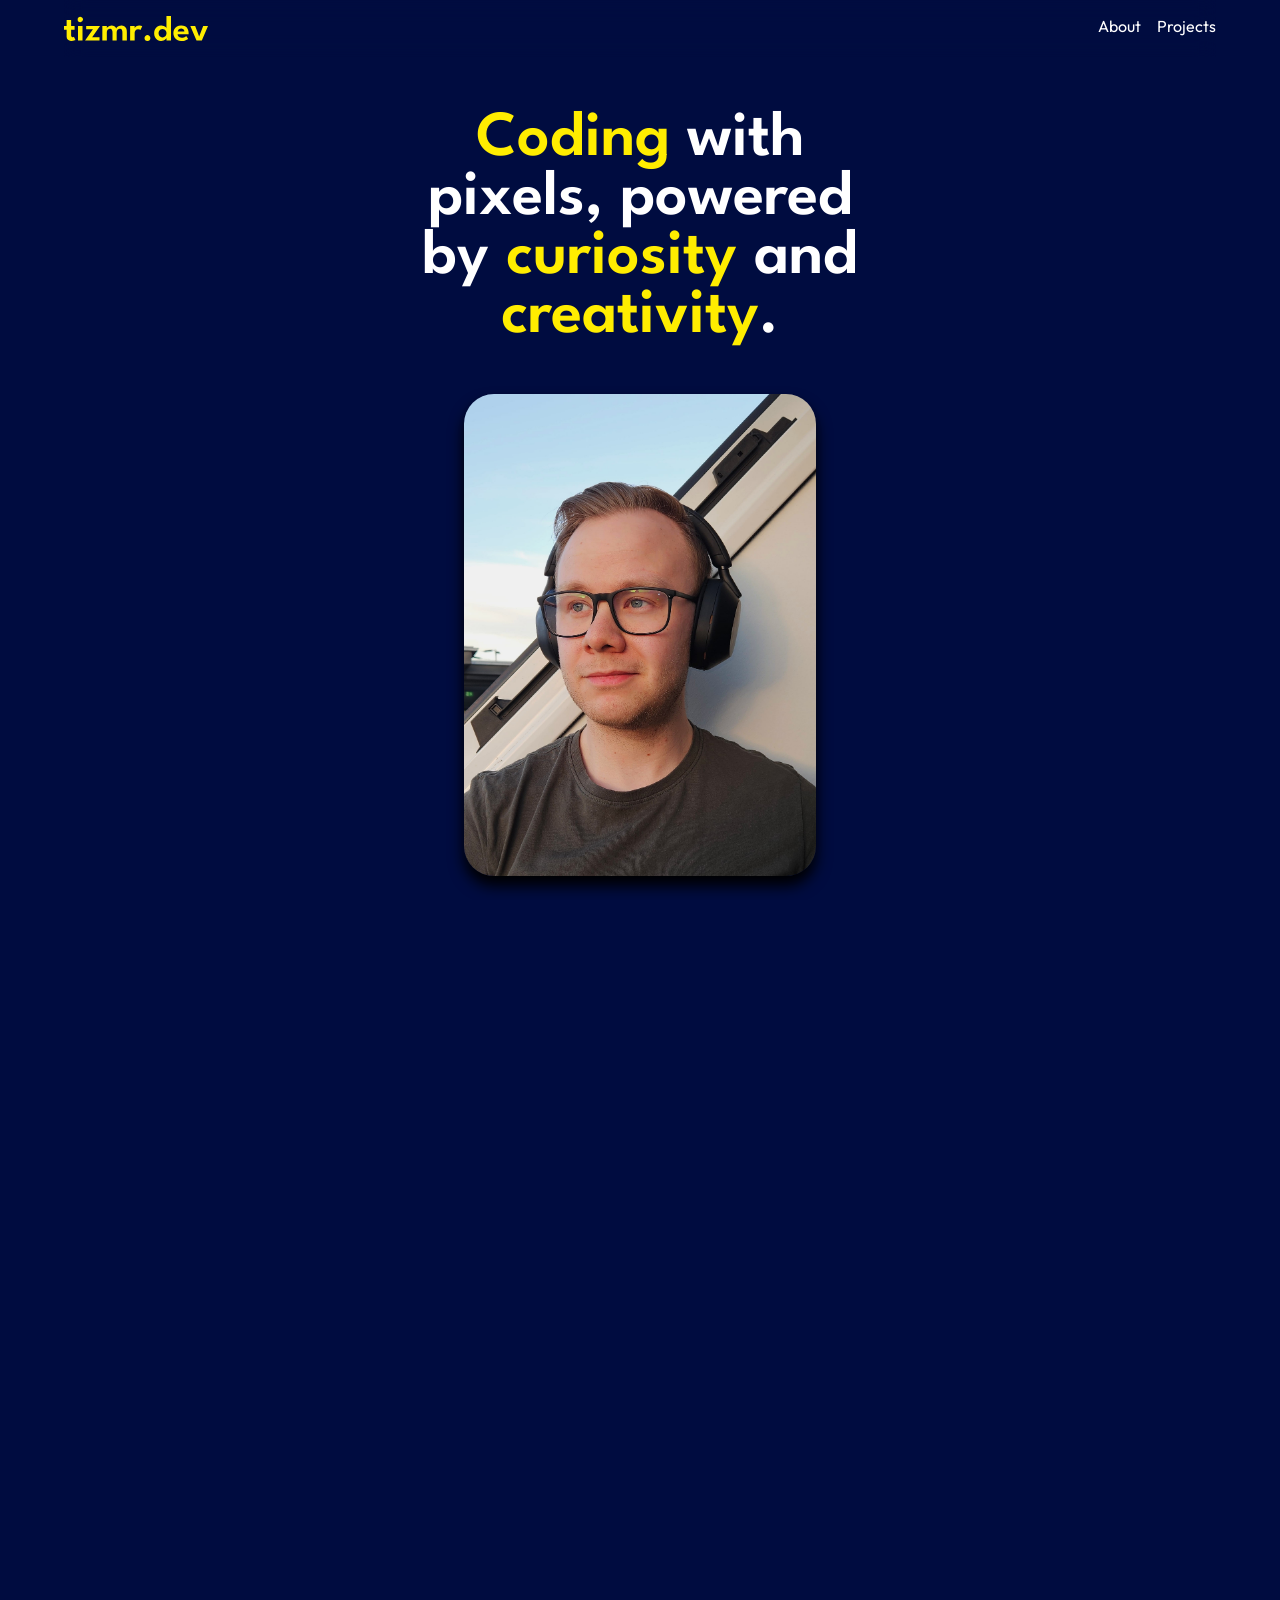
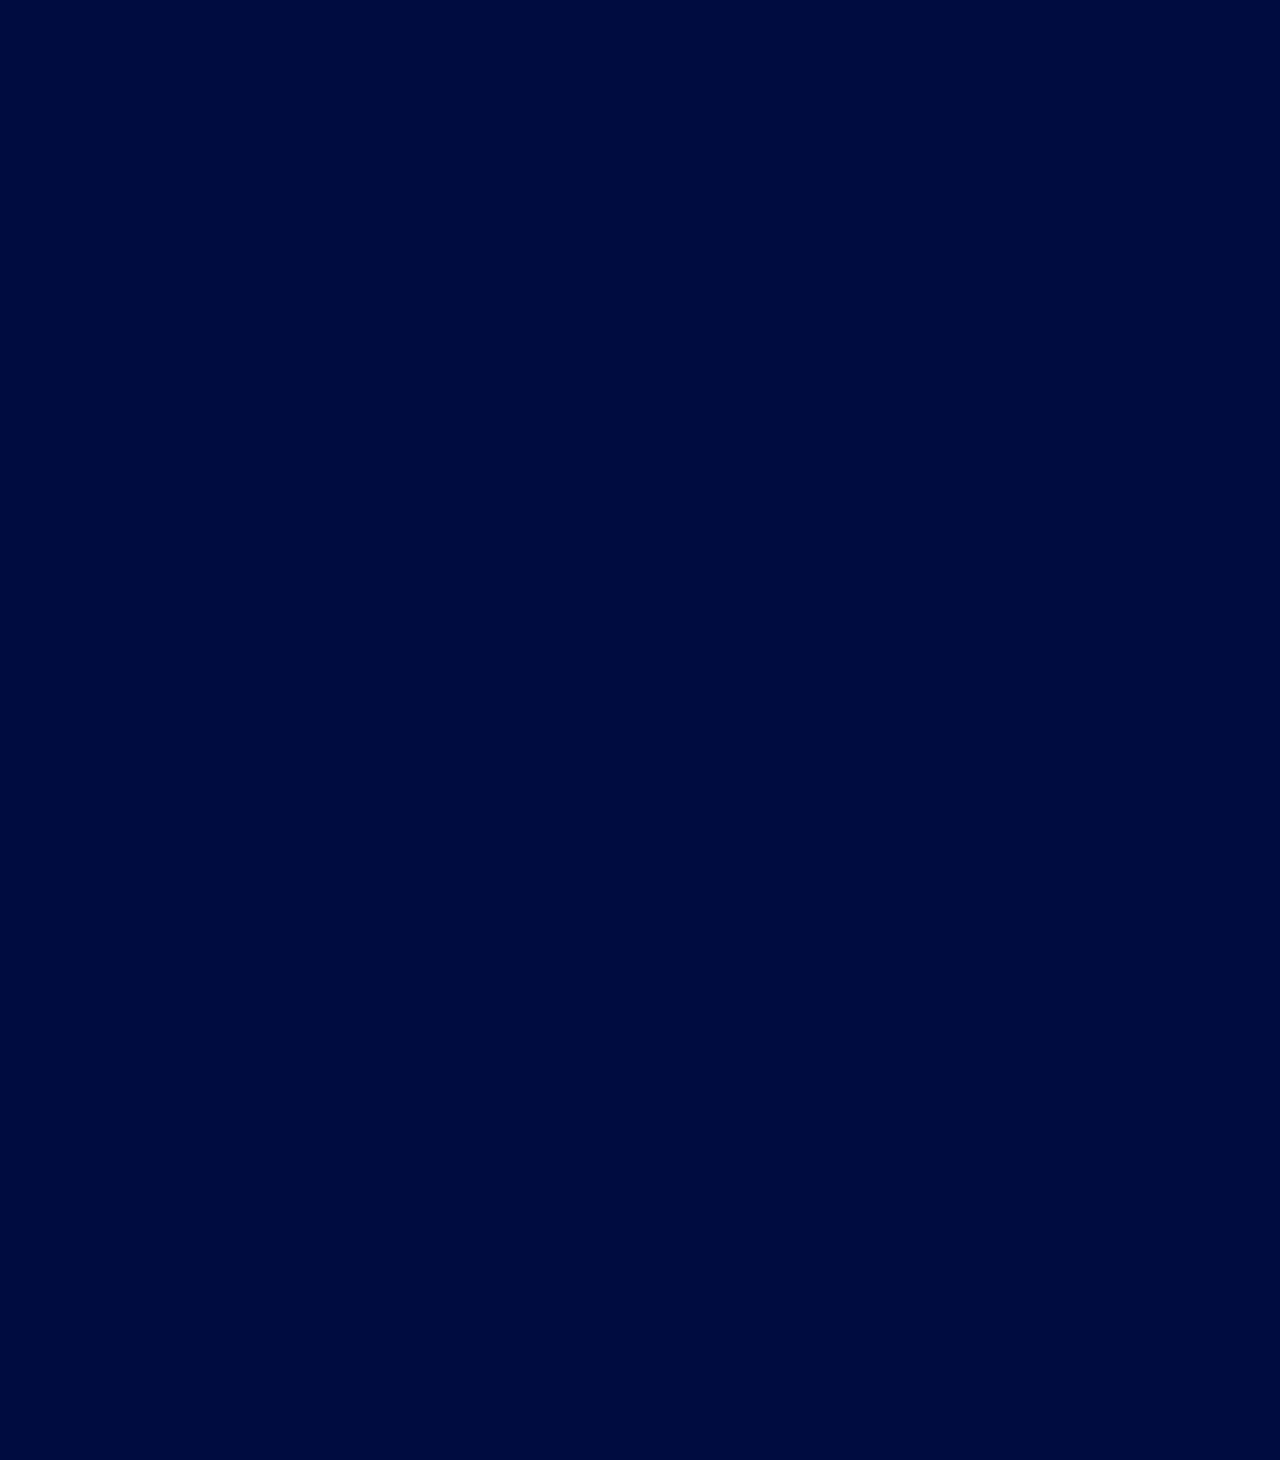
<file: index.html>
<!doctype html>
<html lang="en">
  <head>
    <meta charset="UTF-8" />
    <meta name="viewport" content="width=device-width, initial-scale=1.0" />
    <link rel="stylesheet" href="styles/css/styles.css" />

    <link rel="icon" type="image/png" href="/assets/img/favicon-96x96.png" sizes="96x96" />
    <link rel="icon" type="image/svg+xml" href="/assets/img/favicon.svg" />
    <link rel="shortcut icon" href="/assets/img/favicon.ico" />
    <link rel="apple-touch-icon" sizes="180x180" href="/assets/img/apple-touch-icon.png" />

    <meta name="apple-mobile-web-app-title" content="tizmr" />

    <title>Tizian Morshäuser - Software Developer</title>
    <meta name="description" content="Tizian Morshäuser - Software Developer" />
  </head>

  <body>
    <nav class="nav-link">
      <img src="./assets/img/logo.svg" height="25rem" alt="tizmr.dev logo" />
      <div class="link-container">
        <a href="#about">About</a>
        <a href="#projects">Projects</a>
      </div>
    </nav>

    <main>
      <div class="main-content">
        <section class="hero">
          <div>
            <h1>
              <span>Coding</span> with <br />
              pixels, powered <br />
              by <span>curiosity</span> and <br />
              <span>creativity</span>.
            </h1>
          </div>
          <aside>
            <img src="assets/img/me.jpeg" alt="Tizian Morshäuser" />
          </aside>
        </section>

        <section class="about" id="about">
          <div class="facts">
            <div>
              <p><span>4+</span> years of experience</p>
            </div>
            <div>
              <p><span>B.Sc.</span> in digital media</p>
            </div>
            <div>
              <p><span>Based</span> in Germany</p>
            </div>
          </div>

          <div class="about-text">
            <div>
              <h1>Hey there! 👋</h1>
              <p>
                I'm Tizian — a software developer from Germany who loves
                building things for the web. While frontend is my main
                playground, I’m no stranger to the backend and always curious to
                learn new tools, languages, and frameworks that make code more
                fun and powerful.
                <br /><br />

                This little corner of the internet is where I showcase some of
                my latest projects — things I’ve built, tinkered with, or just
                found interesting enough to share. <br /><br />

                Want to say hi? Shoot me a message on LinkedIn. I’m always up
                for a good chat.
              </p>
            </div>
          </div>
        </section>

        <section class="projects" id="projects">
          <h1>Recent projects</h1>

          <div class="project">
            <div class="card">
              <div class="img-container">
                <img src="assets/img/expense-tracker.png" alt="Expense tracker screenshot" />
              </div>
              <div class="card-content">
                <div>
                  <h2>Expense Tracker | Simple budgeting app</h2>
                  <a
                    href="https://github.com/TizianMr/expense-tracker"
                    target="_blank"
                    >View code on GitHub</a
                  ><i class="fa-solid fa-arrow-up-right-from-square"></i>
                  <p>
                    Expense Tracker is a simple budgeting app build with Remix
                    to manage and monitor your expenses and budgets. The main
                    goal of the project was to learn more about Remix and Prisma
                    and to consolidate and expand my existing knowledge.
                  </p>
                </div>

                <div class="techstack">
                  <h3>Techstack</h3>
                  <ul>
                    <li>React (Remix)</li>
                    <li>TypeScript</li>
                    <li>PostgreSQL</li>
                    <li>tremor</li>
                    <li>Amazon S3</li>
                    <li>Prisma</li>
                  </ul>
                </div>
              </div>
            </div>
          </div>
        </section>
      </div>
    </main>

    <footer>
      <div>
        <a
          href="https://www.linkedin.com/in/tizian-morsh%C3%A4user/"
          target="_blank"
          aria-label="LinkedIn Profile"
          >LinkedIn</a
        >
        <a
          href="https://github.com/TizianMr"
          target="_blank"
          aria-label="GitHub Profile"
          >GitHub</a
        >
      </div>
      <div>
        <a href="imprint/index.html" target="_blank">Imprint</a>
      </div>
    </footer>
  </body>
</html>
</file>
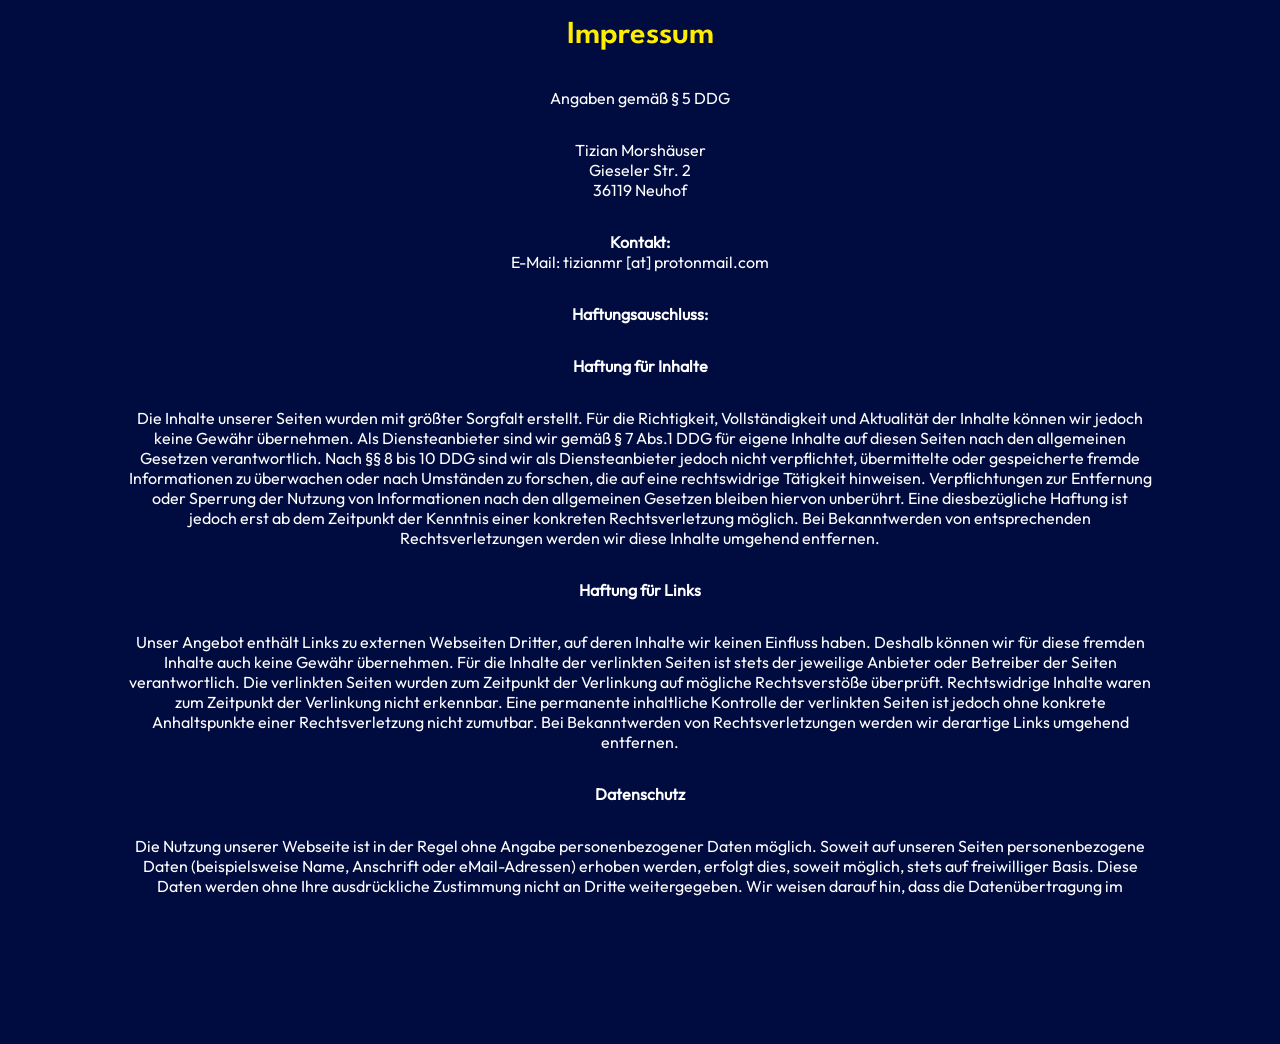
<file: imprint/index.html>
<!DOCTYPE html>
<html lang="en">

<head>
  <meta charset="UTF-8" />
  <link rel="stylesheet" href="../styles/css/imprint.css" name="viewport" content="width=device-width, initial-scale=1.0" />
  <link rel="icon" type="image/png" href="../assets/img/favicon-96x96.png" sizes="96x96" />
  <link rel="icon" type="image/svg+xml" href="../assets/img/favicon.svg" />
  <link rel="shortcut icon" href="../assets/img/favicon.ico" />
  <link rel="apple-touch-icon" sizes="180x180" href="../assets/img/apple-touch-icon.png" />
  <meta name="apple-mobile-web-app-title" content="tizmr" />
  <title>Tizian Morshäuser - Impressum</title>
</head>

<body>
  <h1>Impressum</h1>
  <p>Angaben gemäß § 5 DDG</p>
  <p>
    Tizian Morshäuser <br />
    Gieseler Str. 2 <br />
    36119 Neuhof
  </p>

  <p>
    <strong>Kontakt:</strong> <br />
    E-Mail: tizianmr [at] protonmail.com
  </p>

  <p><strong>Haftungsauschluss:</strong></p>

  <p><strong>Haftung für Inhalte</strong></p>

  <p>
    Die Inhalte unserer Seiten wurden mit größter Sorgfalt erstellt. Für die
    Richtigkeit, Vollständigkeit und Aktualität der Inhalte können wir jedoch
    keine Gewähr übernehmen. Als Diensteanbieter sind wir gemäß § 7 Abs.1 DDG
    für eigene Inhalte auf diesen Seiten nach den allgemeinen Gesetzen
    verantwortlich. Nach §§ 8 bis 10 DDG sind wir als Diensteanbieter jedoch
    nicht verpflichtet, übermittelte oder gespeicherte fremde Informationen zu
    überwachen oder nach Umständen zu forschen, die auf eine rechtswidrige
    Tätigkeit hinweisen. Verpflichtungen zur Entfernung oder Sperrung der
    Nutzung von Informationen nach den allgemeinen Gesetzen bleiben hiervon
    unberührt. Eine diesbezügliche Haftung ist jedoch erst ab dem Zeitpunkt
    der Kenntnis einer konkreten Rechtsverletzung möglich. Bei Bekanntwerden
    von entsprechenden Rechtsverletzungen werden wir diese Inhalte umgehend
    entfernen.
  </p>

  <p><strong>Haftung für Links</strong></p>

  <p>
    Unser Angebot enthält Links zu externen Webseiten Dritter, auf deren
    Inhalte wir keinen Einfluss haben. Deshalb können wir für diese fremden
    Inhalte auch keine Gewähr übernehmen. Für die Inhalte der verlinkten
    Seiten ist stets der jeweilige Anbieter oder Betreiber der Seiten
    verantwortlich. Die verlinkten Seiten wurden zum Zeitpunkt der Verlinkung
    auf mögliche Rechtsverstöße überprüft. Rechtswidrige Inhalte waren zum
    Zeitpunkt der Verlinkung nicht erkennbar. Eine permanente inhaltliche
    Kontrolle der verlinkten Seiten ist jedoch ohne konkrete Anhaltspunkte
    einer Rechtsverletzung nicht zumutbar. Bei Bekanntwerden von
    Rechtsverletzungen werden wir derartige Links umgehend entfernen.
  </p>

  <p><strong>Datenschutz</strong></p>

  <p>
    Die Nutzung unserer Webseite ist in der Regel ohne Angabe
    personenbezogener Daten möglich. Soweit auf unseren Seiten
    personenbezogene Daten (beispielsweise Name, Anschrift oder
    eMail-Adressen) erhoben werden, erfolgt dies, soweit möglich, stets auf
    freiwilliger Basis. Diese Daten werden ohne Ihre ausdrückliche Zustimmung
    nicht an Dritte weitergegeben. Wir weisen darauf hin, dass die
    Datenübertragung im Internet (z.B. bei der Kommunikation per E-Mail)
    Sicherheitslücken aufweisen kann. Ein lückenloser Schutz der Daten vor dem
    Zugriff durch Dritte ist nicht möglich. Der Nutzung von im Rahmen der
    Impressumspflicht veröffentlichten Kontaktdaten durch Dritte zur
    Übersendung von nicht ausdrücklich angeforderter Werbung und
    Informationsmaterialien wird hiermit ausdrücklich widersprochen. Die
    Betreiber der Seiten behalten sich ausdrücklich rechtliche Schritte im
    Falle der unverlangten Zusendung von Werbeinformationen, etwa durch
    Spam-Mails, vor.
  </p>

  <p>
    Impressum von
    <a href="https://impressum-generator.de" rel="dofollow">Impressum-Generator.de</a>. Powered by
    <a href="https://www.kanzlei-hasselbach.de/" rel="nofollow">Franziska Hasselbach, Bonn</a>.
  </p>
</body>

</html>
</file>
<file: styles/css/styles.css>
@font-face {
  font-family: headerFont;
  src: url(../../assets/fonts/League_Spartan/LeagueSpartan-SemiBold.ttf);
}
@font-face {
  font-family: textFont;
  src: url(../../assets/fonts/Outfit/Outfit-Regular.ttf);
}
html {
  background: #000c40;
}

body {
  font-family: textFont, Roboto, "Helvetica Neue", Arial, sans-serif;
  color: white;
}

html,
body {
  margin: 0;
  padding: 0;
  height: 100%;
  overflow-y: auto;
  margin: 0 auto;
  scroll-behavior: smooth;
}

section,
footer {
  padding-top: 10rem;
}

h1,
h2,
h3,
h4,
h5,
h6 {
  font-family: headerFont, Arial, "Helvetica Neue", Helvetica, sans-serif;
  color: #ffed00;
}

nav {
  width: 70%;
  margin: 0 auto;
}
@media (max-width: 1395px) {
  nav {
    width: 90%;
  }
}
nav {
  display: flex;
  justify-content: space-between;
  padding: 1rem 2rem;
  backdrop-filter: blur(10px);
  position: sticky;
  top: 0;
  z-index: 1000;
}
@media (max-width: 1395px) {
  nav {
    padding: 1rem 0rem;
  }
}

.link-container {
  display: flex;
  gap: 1rem;
}

.nav-link a {
  text-decoration: none;
  color: white;
}
.nav-link a:hover {
  color: #ffed00;
  transition: 0.3s;
}

.main-content {
  width: 70%;
  margin: 0 auto;
}
@media (max-width: 1395px) {
  .main-content {
    width: 90%;
  }
}

.hero {
  display: grid;
  grid-template-columns: 1fr 1fr;
  gap: 4rem;
  padding-top: 8rem;
  margin: 0 auto;
}
.hero h1 {
  color: white;
  font-size: 4rem;
}
.hero div,
.hero aside {
  display: flex;
  justify-content: center;
}
.hero span {
  color: #ffed00;
}
@media (max-width: 600px) {
  .hero h1 {
    font-size: 3rem;
  }
}
@media (max-width: 1395px) {
  .hero {
    display: inline;
    text-align: center;
  }
}
@media (min-width: 2790px) {
  .hero {
    width: 50%;
  }
}
.hero img {
  border-radius: 30px;
  width: 100%;
  max-width: 22rem;
  height: auto;
  width: auto\9 ; /* ie8 */
  box-shadow: 0 10px 15px rgb(0, 0, 0), 0 4px 6px rgba(0, 0, 0, 0.1);
  transform: translateY(-5px);
}
@media (max-width: 1395px) {
  .hero img {
    margin: 0 auto;
  }
}

.about {
  display: grid;
  grid-template-columns: 1fr 1fr;
  gap: 4rem;
  margin: 0 auto;
}
.about span {
  font-size: 1.75rem;
  font-weight: 700;
  padding-right: 1rem;
}
@media (max-width: 1395px) {
  .about {
    display: flex;
    flex-direction: column;
    text-align: center;
  }
  .about div:last-child {
    order: -1;
  }
}
@media (min-width: 2790px) {
  .about {
    width: 50%;
  }
}

.facts {
  height: 100%;
  display: flex;
  flex-direction: column;
  align-items: center;
  justify-content: center;
}

.about-text {
  display: flex;
  flex-direction: column;
  align-items: center;
}
.about-text div {
  max-width: 25rem;
}

.projects h1 {
  text-align: center;
}

.card {
  background-color: #000724;
  height: 60rem;
  border-radius: 10px;
}
@media (min-width: 2790px) {
  .card {
    width: 50%;
    margin: 0 auto;
  }
}

.img-container {
  border-radius: 10px 10px 0 0;
  overflow: hidden;
  height: 60%;
}
.img-container img {
  width: 100%;
  height: 100%;
  object-fit: cover;
  object-position: top;
}
@media (max-width: 600px) {
  .img-container {
    height: 40%;
  }
}

.card-content a {
  text-decoration: none;
  color: #ffed00;
}
.card-content a:hover {
  color: white;
  transition: 0.3s;
}
.card-content {
  padding: 1rem;
  display: grid;
  grid-template-columns: 3fr 1fr;
}
.card-content h2 {
  color: white;
}
@media (max-width: 600px) {
  .card-content {
    display: inline;
    text-align: center;
  }
  .card-content p {
    padding: 1rem;
  }
}

.techstack {
  text-align: center;
}
.techstack ul {
  list-style-type: none;
  padding: 0;
  margin: 0;
}
.techstack ul li {
  margin-top: 0.25rem;
}

footer {
  width: 70%;
  margin: 0 auto;
}
@media (max-width: 1395px) {
  footer {
    width: 90%;
  }
}
footer a {
  text-decoration: none;
  color: white;
}
footer a:hover {
  color: #ffed00;
  transition: 0.3s;
}
footer {
  scroll-snap-align: start;
  padding-bottom: 2rem;
  text-align: center;
}
footer div:first-child {
  justify-content: center;
  display: flex;
  gap: 1rem;
  padding-bottom: 1rem;
}

/*# sourceMappingURL=styles.css.map */
</file>
<file: styles/css/imprint.css>
@font-face {
  font-family: headerFont;
  src: url(../../assets/fonts/League_Spartan/LeagueSpartan-SemiBold.ttf);
}
@font-face {
  font-family: textFont;
  src: url(../../assets/fonts/Outfit/Outfit-Regular.ttf);
}
html {
  background: #000c40;
}

body {
  font-family: textFont, Roboto, "Helvetica Neue", Arial, sans-serif;
  color: white;
}

html,
body {
  margin: 0;
  padding: 0;
  height: 100%;
  overflow-y: auto;
  margin: 0 auto;
  scroll-behavior: smooth;
}

section,
footer {
  padding-top: 10rem;
}

h1,
h2,
h3,
h4,
h5,
h6 {
  font-family: headerFont, Arial, "Helvetica Neue", Helvetica, sans-serif;
  color: #ffed00;
}

body {
  width: 80%;
  max-width: 125rem;
  display: flex;
  flex-direction: column;
  margin: 0 auto;
}

h1,
p {
  text-align: center;
}

h1,
a {
  color: #ffed00;
}

/*# sourceMappingURL=imprint.css.map */
</file>
